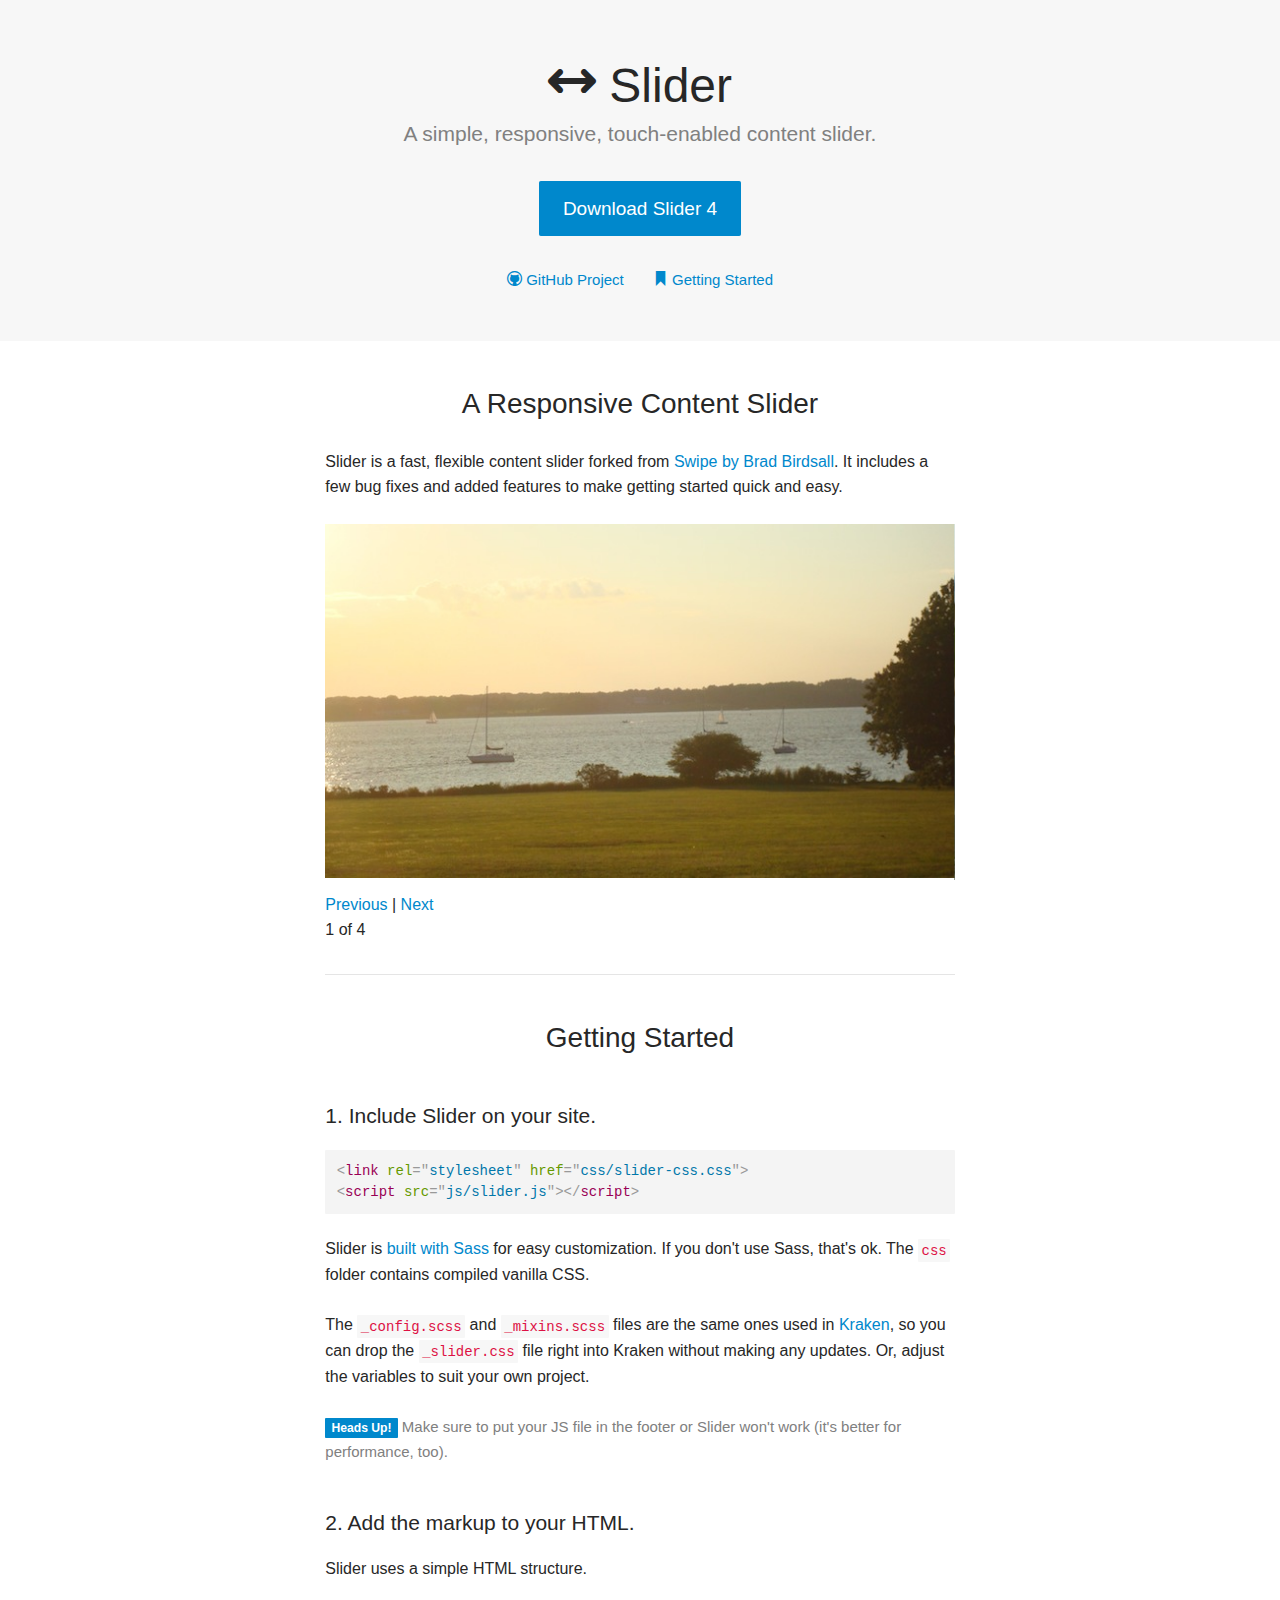
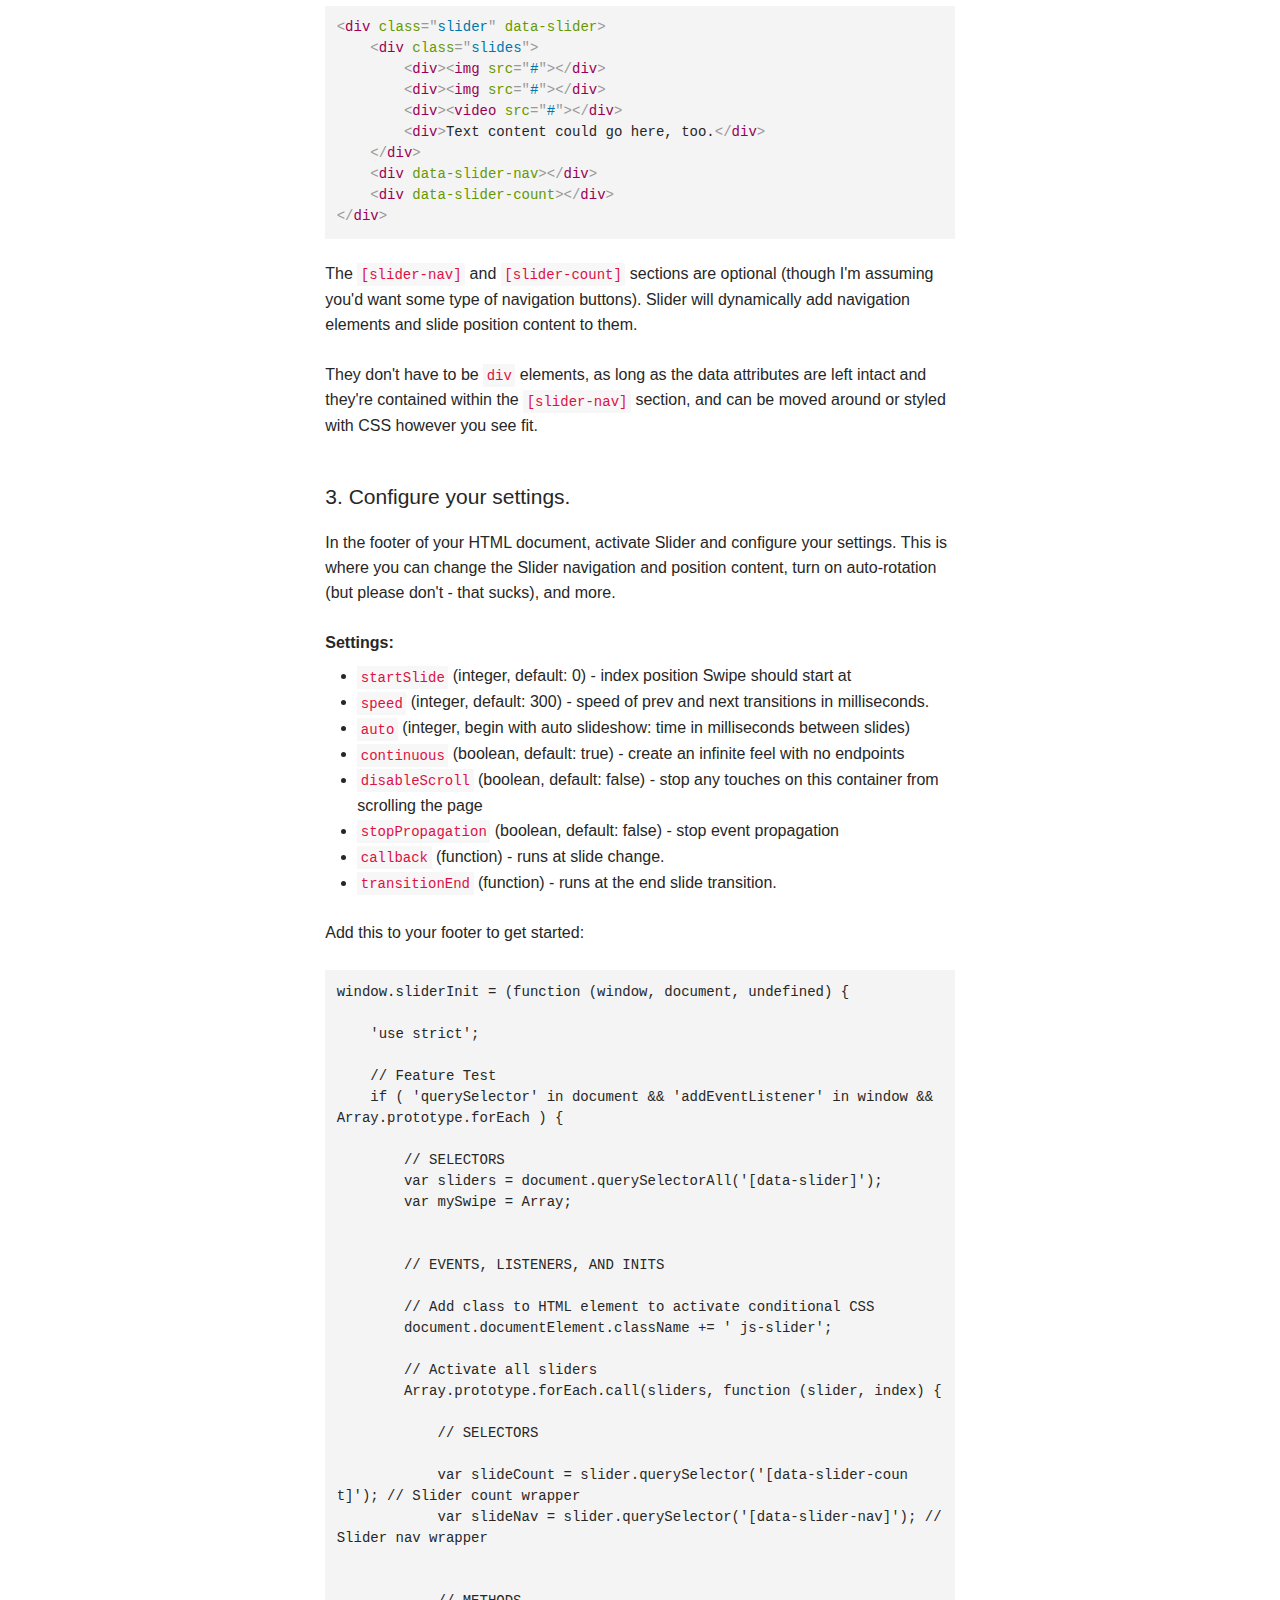
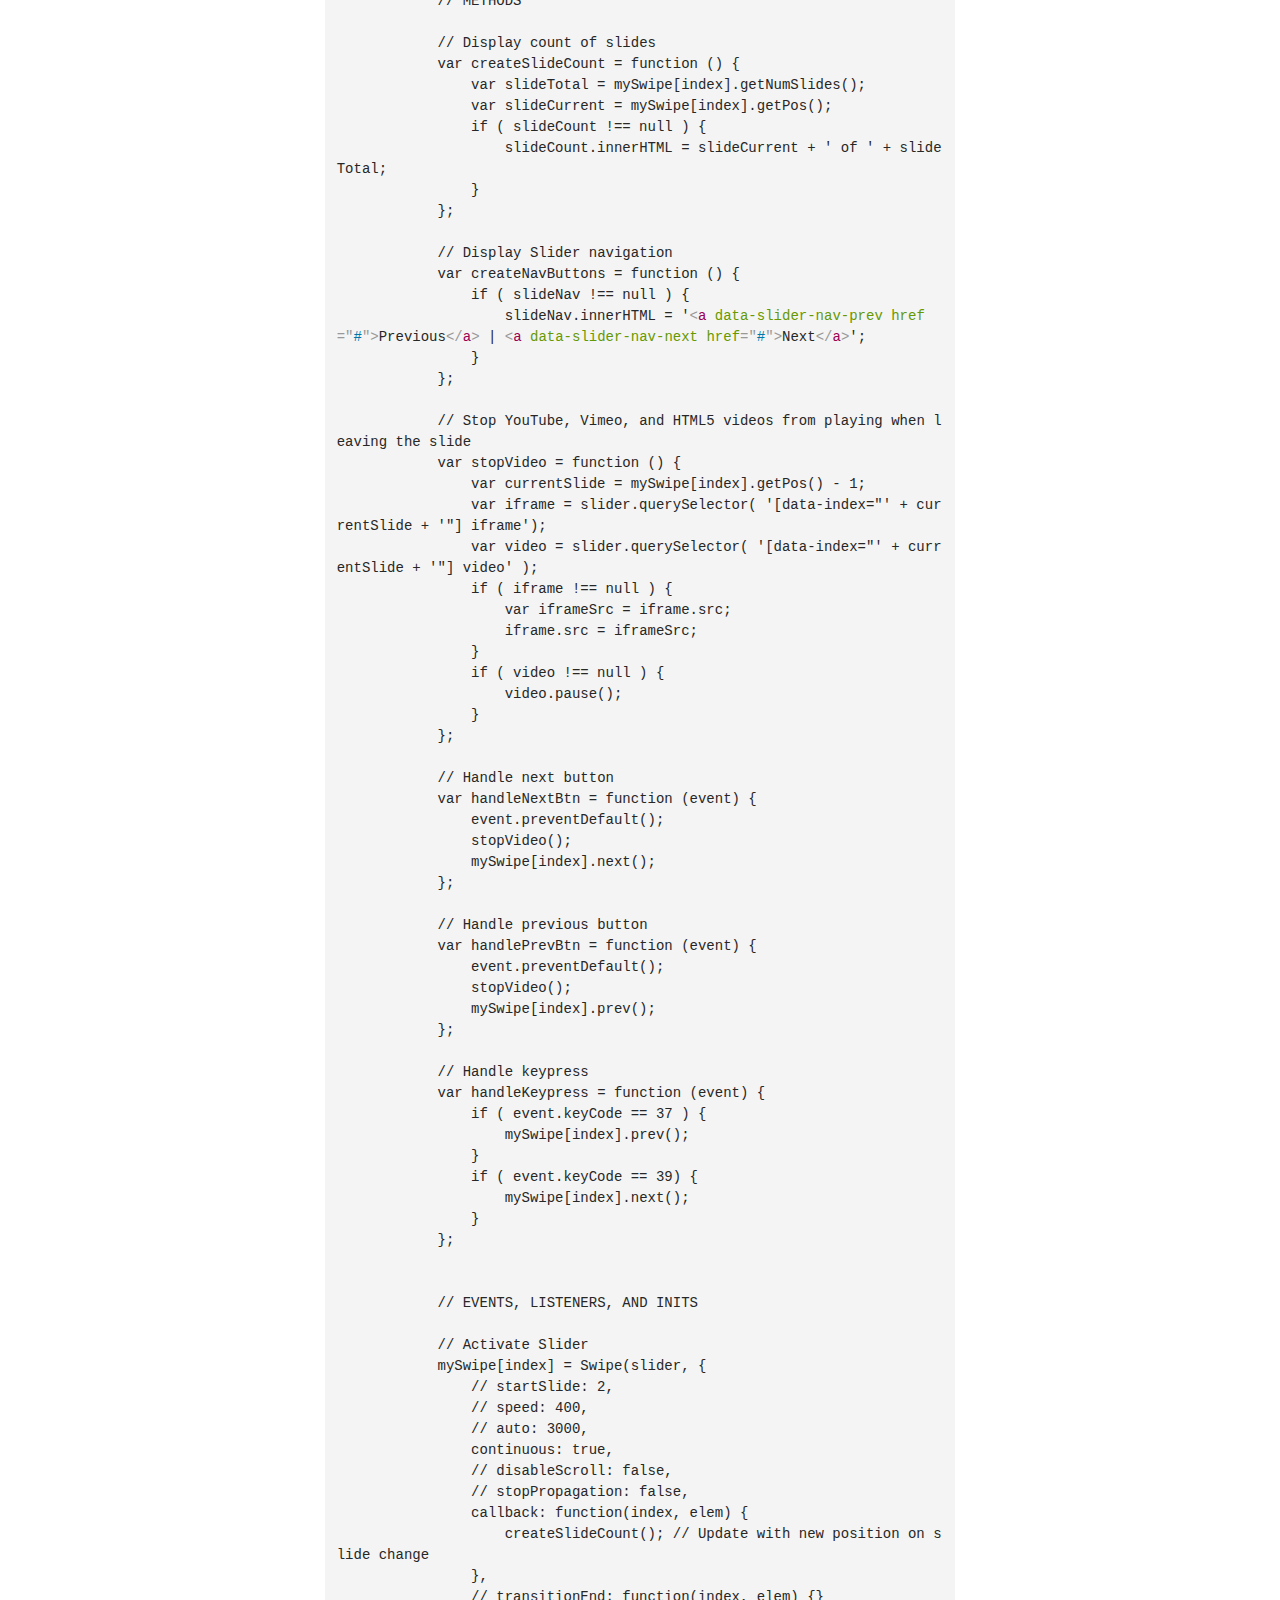
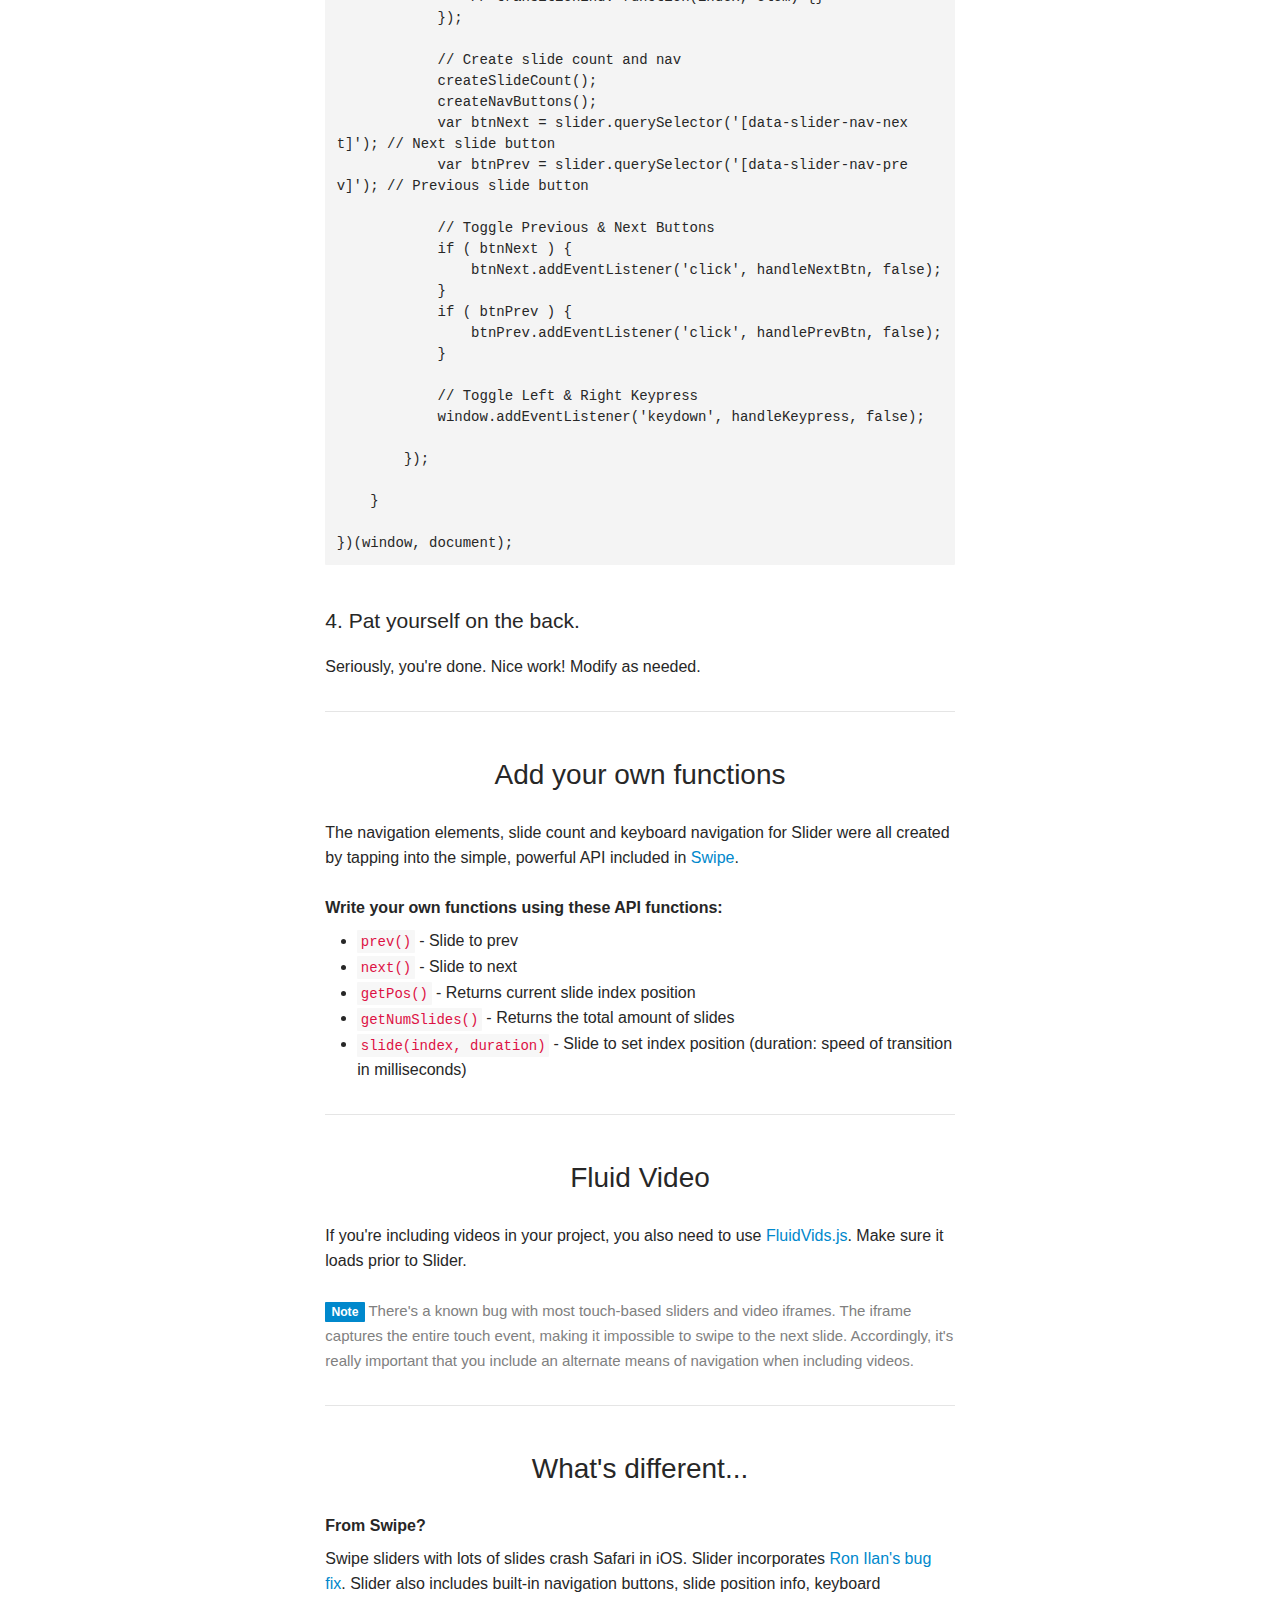
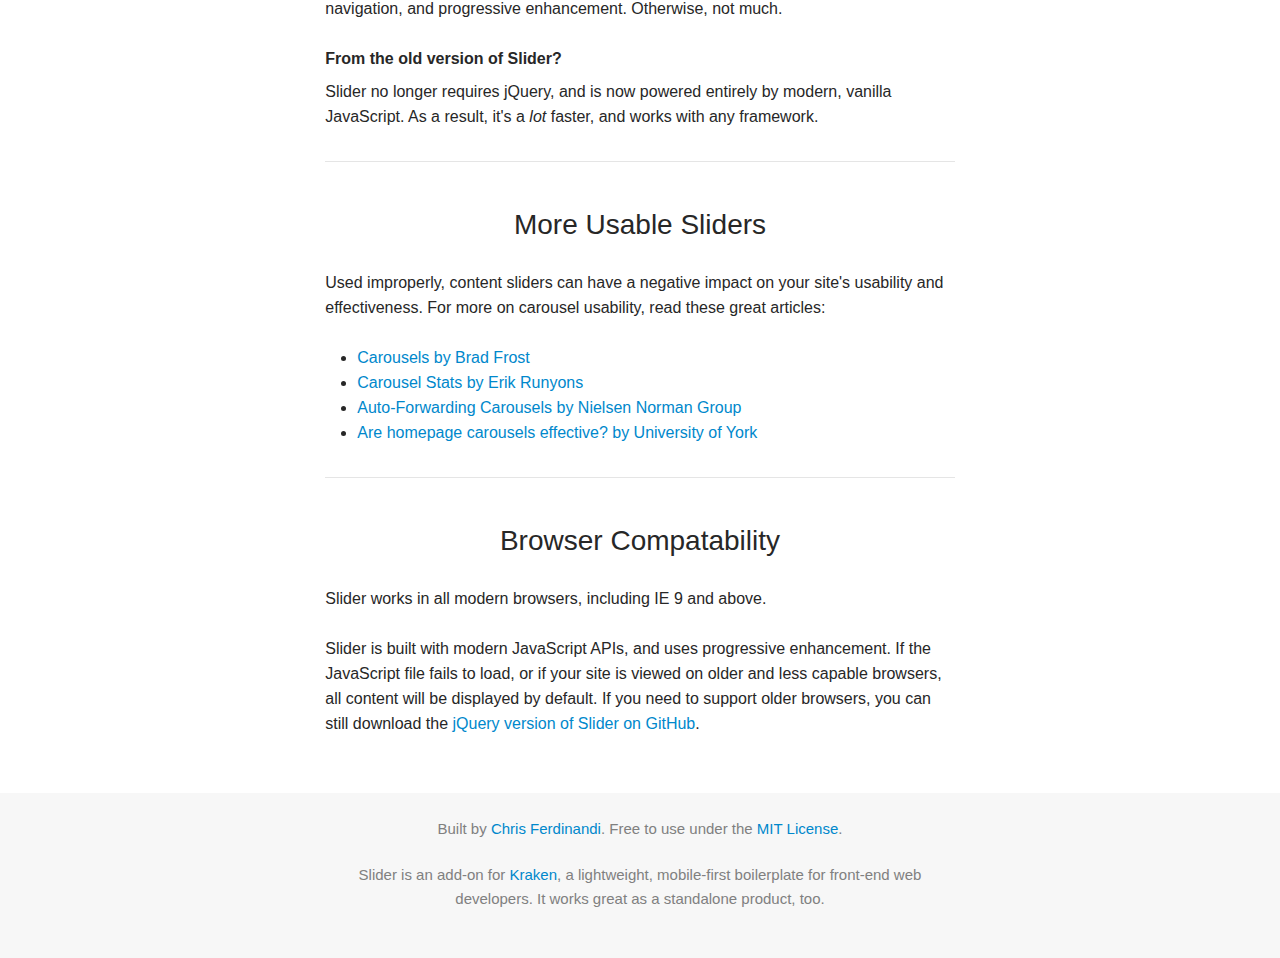
<file: index.html>
<!DOCTYPE html>
<html lang="en">

	<head>
		<meta charset="utf-8">
		<title>Slider</title>
		<meta name="viewport" content="width=device-width, initial-scale=1.0">

		<!-- stylesheets -->
		<link rel="stylesheet" type="text/css" href="css/kraken.css">

		<!-- HTML5 Shim for IE 6-8 -->
		<!--[if lt IE 9]>
			<script src="http://html5shiv.googlecode.com/svn/trunk/html5.js"></script>
		<![endif]-->

		<!-- Feature Test -->
		<script>
			if ( 'querySelector' in document && 'addEventListener' in window ) {
				document.documentElement.className += 'js';
			}
		</script>
	</head>

	<body>
	<section class="space-bottom bg">
		<article class="container text-center">

					<h1 class="text-taller no-space-bottom"><i class="icon-logo"></i> Slider</h1>
					<p class="text-tall text-muted">A simple, responsive, touch-enabled content slider.</p>

					<p><a class="btn btn-blue btn-xlarge" href="https://github.com/cferdinandi/slider/archive/master.zip">Download Slider 4</a></p>

					<p>
						<span class="text-small">
							<a href="https://github.com/cferdinandi/slider"><i class="icon-github"></i> GitHub Project</a>
							&nbsp;&nbsp;&nbsp;&nbsp;&nbsp;
							<a class="scroll" href="#get-started"><i class="icon-docs"></i> Getting Started</a>
						</span>
					</p>

		</article>
	</section>

	<section>
		<article class="container">

			<div class="row">
				<div class="grid-two-thirds float-center">

					<h1>A Responsive Content Slider</h1>

					<p>Slider is a fast, flexible content slider forked from <a href="http://swipejs.com">Swipe by Brad Birdsall</a>. It includes a few bug fixes and added features to make getting started quick and easy.</p>

					<div class="slider" data-slider>
						<div class="slides">
							<div><img src="img/image1.jpg"></div>
							<div><img src="img/image2.jpg"></div>
							<div><img src="img/image3.jpg"></div>
							<div><iframe width="560" height="315" src="http://www.youtube.com/embed/8qjge9U_MiA" frameborder="0" allowfullscreen></iframe></div>
						</div>
						<div data-slider-nav></div>
						<div data-slider-count></div>
					</div>

					<hr>

				</div>
			</div>

		</article>
	</section>


	<section>
		<article class="container">

			<div class="row">
				<div class="grid-two-thirds float-center">


					<h1 id="get-started">Getting Started</h1>


					<h2 class="text-left">1. Include Slider on your site.</h2>

<pre><code class="language-markup">&lt;link rel="stylesheet" href="css/slider-css.css"&gt;
&lt;script src="js/slider.js"&gt;&lt;/script&gt;</code></pre>

					<p>Slider is <a href="http://sass-lang.com/">built with Sass</a> for easy customization. If you don't use Sass, that's ok. The <code>css</code> folder contains compiled vanilla CSS.</p>

					<p>The <code>_config.scss</code> and <code>_mixins.scss</code> files are the same ones used in <a href="http://cferdinandi.github.io/kraken/">Kraken</a>, so you can drop the <code>_slider.css</code> file right into Kraken without making any updates. Or, adjust the variables to suit your own project.</p>

					<p class="text-muted"><span class="text-small"><span class="label">Heads Up!</span> Make sure to put your JS file in the footer or Slider won't work (it's better for performance, too).</span></p>


					<h2 class="text-left">2. Add the markup to your HTML.</h2>

					<p>Slider uses a simple HTML structure.</p>

<pre><code class="language-markup">&lt;div class="slider" data-slider&gt;
	&lt;div class="slides"&gt;
		&lt;div&gt;&lt;img src="#"&gt;&lt;/div&gt;
		&lt;div&gt;&lt;img src="#"&gt;&lt;/div&gt;
		&lt;div&gt;&lt;video src="#"&gt;&lt;/div&gt;
		&lt;div&gt;Text content could go here, too.&lt;/div&gt;
	&lt;/div&gt;
	&lt;div data-slider-nav&gt;&lt;/div&gt;
	&lt;div data-slider-count&gt;&lt;/div&gt;
&lt;/div&gt;</code></pre>

					<p>The <code>[slider-nav]</code> and <code>[slider-count]</code> sections are optional (though I'm assuming you'd want some type of navigation buttons). Slider will dynamically add navigation elements and slide position content to them.</p>

					<p>They don't have to be <code>div</code> elements, as long as the data attributes are left intact and they're contained within the <code>[slider-nav]</code> section, and can be moved around or styled with CSS however you see fit.</p>


					<h2 class="text-left">3. Configure your settings.</h2>

					<p>In the footer of your HTML document, activate Slider and configure your settings. This is where you can change the Slider navigation and position content, turn on auto-rotation (but please don't - that sucks), and more.</p>

					<p class="space-bottom-small"><strong>Settings:</strong></p>

					<ul>
						<li><code>startSlide</code> (integer, default: 0) - index position Swipe should start at</li>
						<li><code>speed</code> (integer, default: 300) - speed of prev and next transitions in milliseconds.</li>
						<li><code>auto</code> (integer, begin with auto slideshow: time in milliseconds between slides)</li>
						<li><code>continuous</code> (boolean, default: true) - create an infinite feel with no endpoints</li>
						<li><code>disableScroll</code> (boolean, default: false) - stop any touches on this container from scrolling the page</li>
						<li><code>stopPropagation</code> (boolean, default: false) - stop event propagation</li>
						<li><code>callback</code> (function) - runs at slide change.</li>
						<li><code>transitionEnd</code> (function) - runs at the end slide transition.</li>
					</ul>

					<p>Add this to your footer to get started:</p>

<pre><code class="language-markup">window.sliderInit = (function (window, document, undefined) {

	'use strict';

	// Feature Test
	if ( 'querySelector' in document && 'addEventListener' in window && Array.prototype.forEach ) {

		// SELECTORS
		var sliders = document.querySelectorAll('[data-slider]');
		var mySwipe = Array;


		// EVENTS, LISTENERS, AND INITS

		// Add class to HTML element to activate conditional CSS
		document.documentElement.className += ' js-slider';

		// Activate all sliders
		Array.prototype.forEach.call(sliders, function (slider, index) {

			// SELECTORS

			var slideCount = slider.querySelector('[data-slider-count]'); // Slider count wrapper
			var slideNav = slider.querySelector('[data-slider-nav]'); // Slider nav wrapper


			// METHODS

			// Display count of slides
			var createSlideCount = function () {
				var slideTotal = mySwipe[index].getNumSlides();
				var slideCurrent = mySwipe[index].getPos();
				if ( slideCount !== null ) {
					slideCount.innerHTML = slideCurrent + ' of ' + slideTotal;
				}
			};

			// Display Slider navigation
			var createNavButtons = function () {
				if ( slideNav !== null ) {
					slideNav.innerHTML = '&lt;a data-slider-nav-prev href="#"&gt;Previous&lt;/a&gt; | &lt;a data-slider-nav-next href="#"&gt;Next&lt;/a&gt;';
				}
			};

			// Stop YouTube, Vimeo, and HTML5 videos from playing when leaving the slide
			var stopVideo = function () {
				var currentSlide = mySwipe[index].getPos() - 1;
				var iframe = slider.querySelector( '[data-index="' + currentSlide + '"] iframe');
				var video = slider.querySelector( '[data-index="' + currentSlide + '"] video' );
				if ( iframe !== null ) {
					var iframeSrc = iframe.src;
					iframe.src = iframeSrc;
				}
				if ( video !== null ) {
					video.pause();
				}
			};

			// Handle next button
			var handleNextBtn = function (event) {
				event.preventDefault();
				stopVideo();
				mySwipe[index].next();
			};

			// Handle previous button
			var handlePrevBtn = function (event) {
				event.preventDefault();
				stopVideo();
				mySwipe[index].prev();
			};

			// Handle keypress
			var handleKeypress = function (event) {
				if ( event.keyCode == 37 ) {
					mySwipe[index].prev();
				}
				if ( event.keyCode == 39) {
					mySwipe[index].next();
				}
			};


			// EVENTS, LISTENERS, AND INITS

			// Activate Slider
			mySwipe[index] = Swipe(slider, {
				// startSlide: 2,
				// speed: 400,
				// auto: 3000,
				continuous: true,
				// disableScroll: false,
				// stopPropagation: false,
				callback: function(index, elem) {
					createSlideCount(); // Update with new position on slide change
				},
				// transitionEnd: function(index, elem) {}
			});

			// Create slide count and nav
			createSlideCount();
			createNavButtons();
			var btnNext = slider.querySelector('[data-slider-nav-next]'); // Next slide button
			var btnPrev = slider.querySelector('[data-slider-nav-prev]'); // Previous slide button

			// Toggle Previous & Next Buttons
			if ( btnNext ) {
				btnNext.addEventListener('click', handleNextBtn, false);
			}
			if ( btnPrev ) {
				btnPrev.addEventListener('click', handlePrevBtn, false);
			}

			// Toggle Left & Right Keypress
			window.addEventListener('keydown', handleKeypress, false);

		});

	}

})(window, document);</code></pre>


					<h2 class="text-left">4. Pat yourself on the back.</h2>

					<p>Seriously, you're done. Nice work! Modify as needed.</p>

					<hr>

				</div>
			</div>

		</article>
	</section>


	<section>
		<article class="container">

			<div class="row">
				<div class="grid-two-thirds float-center">

					<h1>Add your own functions</h1>

					<p>The navigation elements, slide count and keyboard navigation for Slider were all created by tapping into the simple, powerful API included in <a href="http://swipejs.com">Swipe</a>.</p>

					<p class="space-bottom-small"><strong>Write your own functions using these API functions:</strong></p>

					<ul>
						<li><code>prev()</code> - Slide to prev</li>
						<li><code>next()</code> - Slide to next</li>
						<li><code>getPos()</code> - Returns current slide index position</li>
						<li><code>getNumSlides()</code> - Returns the total amount of slides</li>
						<li><code>slide(index, duration)</code> - Slide to set index position (duration: speed of transition in milliseconds)</li>
					</ul>

					<hr>

				</div>
			</div>

		</article>
	</section>


	<section>
		<article class="container">

			<div class="row">
				<div class="grid-two-thirds float-center">

					<h1>Fluid Video</h1>

					<p>If you're including videos in your project, you also need to use <a href="http://gomakethings.com/using-fluidvids-js/">FluidVids.js</a>. Make sure it loads prior to Slider.</p>

					<p class="text-muted"><span class="text-small"><span class="label">Note</span> There's a known bug with most touch-based sliders and video iframes. The iframe captures the entire touch event, making it impossible to swipe to the next slide. Accordingly, it's really important that you include an alternate means of navigation when including videos.</span></p>

					<hr>

				</div>
			</div>

		</article>
	</section>


	<section>
		<article class="container">

			<div class="row">
				<div class="grid-two-thirds float-center">

					<h1>What's different...</h1>

					<p class="space-bottom-small"><strong>From Swipe?</strong></p>
					<p>Swipe sliders with lots of slides crash Safari in iOS. Slider incorporates <a href="https://github.com/bradbirdsall/Swipe/pull/277">Ron Ilan's bug fix</a>. Slider also includes built-in navigation buttons, slide position info, keyboard navigation, and progressive enhancement. Otherwise, not much.</p>

					<p class="space-bottom-small"><strong>From the old version of Slider?</strong></p>
					<p>Slider no longer requires jQuery, and is now powered entirely by modern, vanilla JavaScript. As a result, it's a <em>lot</em> faster, and works with any framework.</p>

					<hr>

				</div>
			</div>

		</article>
	</section>


	<section>
		<article class="container">

			<div class="row">
				<div class="grid-two-thirds float-center">

					<h1>More Usable Sliders</h1>

					<p>Used improperly, content sliders can have a negative impact on your site's usability and effectiveness. For more on carousel usability, read these great articles:</p>

					<ul>
						<li><a href="http://bradfrostweb.com/blog/post/carousels/">Carousels by Brad Frost</a></li>
						<li><a href="http://weedygarden.net/2013/01/carousel-stats/">Carousel Stats by Erik Runyons</a></li>
						<li><a href="http://www.nngroup.com/articles/auto-forwarding/">Auto-Forwarding Carousels by Nielsen Norman Group</a></li>
						<li><a href="http://yorkwebteam.blogspot.co.uk/2013/03/are-homepage-carousels-effective-aka.html">Are homepage carousels effective? by University of York</a></li>
					</ul>

					<hr>

				</div>
			</div>

		</article>
	</section>


	<section class="space-bottom">
		<article class="container">

			<div class="row">
				<div class="grid-two-thirds float-center">

					<h1>Browser Compatability</h1>

					<p>Slider works in all modern browsers, including IE 9 and above.</p>

					<p>Slider is built with modern JavaScript APIs, and uses progressive enhancement. If the JavaScript file fails to load, or if your site is viewed on older and less capable browsers, all content will be displayed by default. If you need to support older browsers, you can still download the <a href="https://github.com/cferdinandi/slider/tree/archive-v2">jQuery version of Slider on GitHub</a>.</p>

				</div>
			</div>

		</article>
	</section>


		<footer class="bg">
			<article class="container">

				<div class="row">
					<div class="grid-two-thirds float-center">

						<p class="text-small text-muted text-center">Built by <a href="http://gomakethings.com">Chris Ferdinandi</a>. Free to use under the <a href="http://gomakethings.com/mit/">MIT License</a>.</p>

						<p class="text-small text-muted text-center">Slider is an add-on for <a href="http://cferdinandi.github.io/kraken/">Kraken</a>, a lightweight, mobile-first boilerplate for front-end web developers. It works great as a standalone product, too.</p>

					</div>
				</div>

			</article>
		</footer>


		<!-- Javascript -->
		<script src="js/buoy.js"></script>
		<script src="js/fluidvids.js"></script>
		<script src="js/slider.js"></script>
		<script>
			window.sliderInit = (function (window, document, undefined) {

				'use strict';

				// Feature Test
				if ( 'querySelector' in document && 'addEventListener' in window && Array.prototype.forEach ) {

					// SELECTORS
					var sliders = document.querySelectorAll('[data-slider]');
					var mySwipe = Array;


					// EVENTS, LISTENERS, AND INITS

					// Add class to HTML element to activate conditional CSS
					document.documentElement.className += ' js-slider';

					// Activate all sliders
					Array.prototype.forEach.call(sliders, function (slider, index) {

						// SELECTORS

						var slideCount = slider.querySelector('[data-slider-count]'); // Slider count wrapper
						var slideNav = slider.querySelector('[data-slider-nav]'); // Slider nav wrapper


						// METHODS

						// Display count of slides
						var createSlideCount = function () {
							// Variables
							var slideTotal = mySwipe[index].getNumSlides();
							var slideCurrent = mySwipe[index].getPos();

							// Content
							if ( slideCount !== null ) {
								slideCount.innerHTML = slideCurrent + ' of ' + slideTotal;
							}
						};

						// Display Slider navigation
						var createNavButtons = function () {
							if ( slideNav !== null ) {
								slideNav.innerHTML = '<a data-slider-nav-prev href="#">Previous</a> | <a data-slider-nav-next href="#">Next</a>';
							}
						};

						// Stop YouTube and Vimeo videos from playing when leaving the slide
						var stopVideo = function () {
							var currentSlide = mySwipe[index].getPos() - 1;
							var video = slider.querySelector( '[data-index="' + currentSlide + '"] iframe');
							if ( video !== null ) {
								var videoSrc = video.src;
								video.src = videoSrc;
							}
						};

						// Handle next button
						var handleNextBtn = function (event) {
							event.preventDefault();
							stopVideo();
							mySwipe[index].next();
						};

						// Handle previous button
						var handlePrevBtn = function (event) {
							event.preventDefault();
							stopVideo();
							mySwipe[index].prev();
						};

						// Handle keypress
						var handleKeypress = function (event) {
							if ( event.keyCode == 37 ) {
								mySwipe[index].prev();
							}
							if ( event.keyCode == 39) {
								mySwipe[index].next();
							}
						};


						// EVENTS, LISTENERS, AND INITS

						// Activate Slider
						mySwipe[index] = Swipe(slider, {
							continuous: true,
							callback: function(index, elem) {
								createSlideCount(); // Update with new position on slide change
							}
						});

						// Create slide count and nav
						createSlideCount();
						createNavButtons();
						var btnNext = slider.querySelector('[data-slider-nav-next]'); // Next slide button
						var btnPrev = slider.querySelector('[data-slider-nav-prev]'); // Previous slide button

						// Toggle Previous & Next Buttons
						if ( btnNext ) {
							btnNext.addEventListener('click', handleNextBtn, false);
						}
						if ( btnPrev ) {
							btnPrev.addEventListener('click', handlePrevBtn, false);
						}

						// Toggle Left & Right Keypress
						window.addEventListener('keydown', handleKeypress, false);

					});

				}

			})(window, document);
		</script>
		<script src="js/smooth-scroll.js"></script>
		<script src="js/prism.js"></script>

	</body>
</html>
</file>
<file: css/kraken.css>
/* =============================================================

	Kraken v3.0
	A lightweight front-end boilerplate by Chris Ferdinandi.
	http://gomakethings.com

	Free to use under the MIT License.
	http://gomakethings.com/mit/


	# Colors
	Primary (Blue): #0088cc
	Black: #272727
	White: #ffffff
	Success (Green): #377f31;
	Danger (Red): #880e14;
	Warning (Yellow): #dba909;
	Code (Fuscia): #dd1144;
	Gray (Dark): #808080
	Gray (Light): #e5e5e5

	# Font Stack
	Sans-Serif (default): "Helvetica Neue", Arial, sans-serif
	Serif (suggested): Georgia, Times, serif
	Monospace: Menlo, Monaco, "Courier New", monospace

	# Typographic Scale
	(For math purposes. Actual font sizes in ems.)
	1px, 4px, 5px, 8px, 9px, 11px, 12px, 13px, 15px, 16px, 19px, 21px, 24px, 28px, 32px, 48px, 64px, 80px, 96px
	line height: 1.5em on small screens, 1.5625em on big screens

 * ============================================================= */
/* =============================================================
	CSS RESET
	Meyer's CSS Reset, Normalized.css, and custom code.
 * ============================================================= */
/*  Mobile Screen Resizing */
@-webkit-viewport {
  width: device-width;
  zoom: 1.0;
}

@-moz-viewport {
  width: device-width;
  zoom: 1.0;
}

@-ms-viewport {
  width: device-width;
  zoom: 1.0;
}

@-o-viewport {
  width: device-width;
  zoom: 1.0;
}

@viewport {
  width: device-width;
  zoom: 1.0;
}

/*  Remove browser defaults */
html, body, div, span, applet, object, iframe,
h1, h2, h3, h4, h5, h6, p, blockquote, pre,
a, abbr, acronym, address, big, cite, code,
del, dfn, em, img, ins, kbd, q, s, samp,
small, strike, strong, sub, sup, tt, var,
b, u, i, center,
dl, dt, dd, ol, ul, li,
button, fieldset, form, label, legend,
table, caption, tbody, tfoot, thead, tr, th, td,
article, aside, canvas, details, embed,
figure, figcaption, footer, header, hgroup,
menu, nav, output, ruby, section, summary,
time, mark, audio, video {
  margin: 0;
  padding: 0;
  border: 0;
  font-family: "Helvetica Neue", Arial, sans-serif;
  font-size: 100%;
  font: inherit;
  vertical-align: baseline;
}

/*  Set display type for HTML5 semantic elements */
article, aside, details, figcaption, figure,
footer, header, hgroup, menu, nav, section {
  display: block;
}

/*  Force scrollbar display to prevent jumping on pages.
 *  Fix text resize bug on mobile devices. */
html {
  overflow-y: scroll;
  -webkit-text-size-adjust: 100%;
  -ms-text-size-adjust: 100%;
}

/*  Display audio, canvas, and video elements as inline block elements. */
audio,
canvas,
video {
  display: inline-block;
}

/*  Prevent modern browsers from displaying audio without controls. */
audio:not([controls]) {
  display: none;
  height: 0;
}

/*  Prevent img and video elements from spilling
 *  outside of the page on smaller screens. */
img,
video {
  max-width: 100%;
  height: auto;
}

/*  Prevent iframe, object, and embed elements from
 *  spilling outside of the page on smaller screens. */
iframe,
object,
embed {
  max-width: 100%;
}

/* Address [hidden] styling not present in IE 8/9.
 * Hide the template element in IE, Safari, and Firefox < 22. */
[hidden],
template {
  display: none;
  visibility: hidden;
}

/*  Prevents IE from making scaled images look like crap */
img {
  -ms-interpolation-mode: bicubic;
}

/*  Address outline inconsistency between Chrome and other browsers. */
a:focus,
button:focus {
  outline: thin dotted;
  outline: 0.3125em auto -webkit-focus-ring-color;
  outline-offset: -0.15625em;
}

/*  Improve readability when focused and also mouse hovered in all browsers. */
a:hover,
a:active {
  outline: 0;
}

/* =============================================================
	THE GRID
	Structure and layout.
 * ============================================================= */
/*  Mobile-first. Single-column layout by default
 *  Container sets the maximum page width. Adjust as needed. */
.container {
  max-width: 60em;
  width: 88%;
  margin-left: auto;
  margin-right: auto;
}

/*  Still mostly single-column.
 *  Option to activate grid on small screens.
 *  Two-column layout for .grid-img. */
@media (min-width: 20em) {
  .row {
    margin-left: -1.515151515152%;
    margin-right: -1.515151515152%;
  }

  .grid-fourth,
  .grid-third,
  .grid-half,
  .grid-two-thirds,
  .grid-three-fourths,
  .grid-full,
  .grid-img {
    float: left;
    width: 96.969696969697%;
    margin-left: 1.515151515152%;
    margin-right: 1.515151515152%;
  }

  /*  Reverses order of grid for content choreography */
  .grid-flip {
    float: right;
  }

  /*  Optionally show grid for small screens */
  .row-start-xsmall .grid-fourth {
    width: 21.96969696969%;
  }

  .row-start-xsmall .grid-third {
    width: 30.30303030303%;
  }

  .row-start-xsmall .grid-half,
  .grid-img {
    width: 46.969696969697%;
  }

  .row-start-xsmall .grid-two-thirds {
    width: 63.636363636364%;
  }

  .row-start-xsmall .grid-three-fourths {
    width: 71.969696969697%;
  }

  .row-start-xsmall .grid-full {
    width: 96.969696969697%;
  }
}
/*  Still mostly single-column.
 *  Option to activate grid on medium screens.
 *  Three-column layout for .grid-img. */
@media (min-width: 30em) {
  /*  Show grid for small screens */
  .row-start-small .grid-fourth {
    width: 21.96969696969%;
  }

  .row-start-small .grid-third,
  .grid-img {
    width: 30.30303030303%;
  }

  .row-start-small .grid-half {
    width: 46.969696969697%;
  }

  .row-start-small .grid-two-thirds {
    width: 63.636363636364%;
  }

  .row-start-small .grid-three-fourths {
    width: 71.969696969697%;
  }

  .row-start-small .grid-full {
    width: 96.969696969697%;
  }
}
/*  Full 6-column grid.
 *  Four-column layout for .grid-img. */
@media (min-width: 40em) {
  .grid-fourth,
  .grid-img {
    width: 21.96969696969%;
  }

  .grid-third {
    width: 30.30303030303%;
  }

  .grid-half {
    width: 46.969696969697%;
  }

  .grid-two-thirds {
    width: 63.636363636364%;
  }

  .grid-three-fourths {
    width: 71.969696969697%;
  }

  .grid-full {
    width: 96.969696969697%;
  }

  /*  Offets let you shift grid elements to the right
   *  but stay aligned to the grid. */
  .offset-fourth {
    margin-left: 26.484848484848%;
  }

  .offset-third {
    margin-left: 34.848484848485%;
  }

  .offset-half {
    margin-left: 51.515151515152%;
  }

  .offset-two-thirds {
    margin-left: 68.181818181818%;
  }

  .offset-three-fourths {
    margin-left: 76.484848484848%;
  }

  .offset-5 {
    margin-left: 84.848484848485%;
  }
}
/* Add clearfix */
/* =============================================================
	TYPOGRAPHY
	Sets font styles for entire site.
 * ============================================================= */
body {
  font-family: "Helvetica Neue", Arial, sans-serif;
  font-size: 100%;
  line-height: 1.5;
  color: #272727;
  background: white;
}

p {
  margin-bottom: 1.5625em;
}

@media (min-width: 40em) {
  body {
    line-height: 1.5625;
  }
}
/*  Sizes
 *  For smaller and larger text */
.text-small {
  font-size: 0.9375em;
}

.text-tall {
  font-size: 1.1875em;
  line-height: 1.4;
}

.text-taller {
  font-size: 2em;
  line-height: 1.4;
}

@media (min-width: 40em) {
  .text-tall {
    font-size: 1.3125em;
  }

  .text-taller {
    font-size: 3em;
  }
}
/*  Colors
 *  For alternate text colors */
.text-muted {
  color: gray;
}

/*  Links
 *  Hyperlink styling */
a {
  color: #0088cc;
  text-decoration: none;
  word-wrap: break-word;
}

a:hover {
  color: #005580;
  text-decoration: underline;
}

a.current,
a.current:hover {
  pointer-events: none;
  cursor: not-allowed;
  color: gray;
  text-decoration: none;
}

a img {
  border: none;
  background: none;
}

/*  Prevents border/background on linked image hover.
 *  Adds slight opacity. */
a:hover img {
  border: none;
  background: none;
  opacity: 0.8;
  filter: alpha(opacity=80);
}

/*  Lists
 *  Styling for lists */
ul,
ol,
dl {
  margin-bottom: 1.5625em;
  margin-left: 2em;
}

ul ul,
ul ol,
ol ol,
ol ul {
  margin-bottom: 0;
}

ul {
  list-style: disc;
}

ol {
  list-style: decimal;
}

dl {
  margin-left: 0;
}

dt {
  font-weight: bold;
}

/*  Removes list styling.
 *  For semantic reasons, should only
 *  be used on unordered lists. */
.list-unstyled {
  margin-left: 0;
  list-style: none;
}

/*  Headings
 *  h1 through h6 styling
 *  Heading class lets you use one heading type for semantics
 *  but style it as another heading type. */
h1, h2, h3, h4, h5, h6 {
  line-height: 1.2;
  font-weight: normal;
  margin-bottom: 1em;
  padding-top: 1em;
  text-align: center;
}

h1,
.h1 {
  font-size: 1.5em;
  padding-top: .5em;
}

h2,
.h2 {
  font-size: 1.3125em;
}

h3,
.h3 {
  font-size: 1.1875em;
}

h4, h5, h6,
.h4, .h5, .h6 {
  font-size: 0.9375em;
  font-style: italic;
}

h4,
.h4 {
  text-transform: uppercase;
}

@media (min-width: 40em) {
  h1,
  .h1 {
    font-size: 1.75em;
  }
}
/*  Lines, Quotes and Emphasis */
/*  Lines */
hr {
  margin: 2em auto;
  border: 0;
  border-top: 0.0725em solid #e5e5e5;
  border-bottom: 0 solid white;
}

/*  Bold */
strong {
  font-weight: bold;
}

/*  Italics */
em {
  font-style: italic;
}

/*  Subscript & Superscript */
sub,
sup {
  position: relative;
  font-size: 85%;
  font-weight: bold;
  line-height: 0;
  vertical-align: baseline;
  margin-left: 0.25em;
}

sup {
  top: -0.5em;
}

sub {
  bottom: -0.25em;
}

/*  Highlighting colors */
::selection {
  color: white;
  background: #0088cc;
}

::-moz-selection {
  color: white;
  background: #0088cc;
}

/*  Blockquotes */
blockquote {
  border-left: 0.25em solid #e5e5e5;
  margin-bottom: 1.5625em;
  padding-left: 1.5625em;
  padding-right: 1.5625em;
}

blockquote, q {
  quotes: none;
}

blockquote:before,
blockquote:after,
q:before,
q:after {
  content: '';
  content: none;
}

/* =============================================================
	CODE
	Styling for code and preformatted text.
 * ============================================================= */
/* @todo Add variables for code elements */
code,
pre {
  font-family: Menlo, Monaco, "Courier New", monospace;
  font-size: 0.875em;
  border-radius: 0.0725em;
}

code {
  color: #dd1144;
  background-color: #f7f7f7;
  padding: 0.25em;
}

pre {
  display: block;
  margin-bottom: 1.5625em;
  line-height: 1.5;
  background-color: #f4f4f4;
  padding: 0.8125em;
  -moz-tab-size: 4;
  -o-tab-size: 4;
  tab-size: 4;
  white-space: pre-wrap;
  word-break: break-all;
}

pre code {
  font-size: 1em;
  padding: 0;
  color: inherit;
  background-color: transparent;
  border: 0;
}

/* =============================================================
	PRISM.JS
	Code syntax highlighting by Lea Verou.
	http://prismjs.com/
 * ============================================================= */
@media screen {
  pre .token.comment,
  pre .token.prolog,
  pre .token.doctype,
  pre .token.cdata {
    color: slategray;
  }

  pre .token.punctuation {
    color: #999;
  }

  pre .token.property,
  pre .token.tag,
  pre .token.boolean,
  pre .token.number,
  pre .token.constant,
  pre .token.symbol {
    color: #905;
  }

  pre .token.selector,
  pre .token.attr-name,
  pre .token.string,
  pre .token.builtin {
    color: #690;
  }

  pre .token.operator,
  pre .token.entity,
  pre .token.url,
  pre .language-css .token.string,
  pre .style .token.string,
  pre .token.variable {
    color: #a67f59;
  }

  pre .token.atrule,
  pre .token.attr-value,
  pre .token.keyword {
    color: #07a;
  }

  pre .token.regex,
  pre .token.important {
    color: #e90;
  }

  pre .token.important {
    font-weight: bold;
  }

  pre .token.entity {
    cursor: help;
  }
}
/* =============================================================
	BUTTONS
	Styling for CSS buttons.
 * ============================================================= */
.btn {
  display: inline-block;
  font-size: 0.9375em;
  padding: 0.5em 0.6875em;
  line-height: 1.2;
  font-weight: normal;
  background-color: #0088cc;
  border: 0.0725em solid #0088cc;
  border-radius: 0.0725em;
  margin-right: 0.3125em;
  margin-bottom: 0.3125em;
}

.btn,
.btn:hover,
a .btn:hover,
.btn.active {
  color: white;
}

.btn:hover,
a .btn:hover,
.btn.active {
  background-color: #005580;
  border-color: #005580;
  text-decoration: none;
}

.btn-secondary {
  background-color: gray;
  border-color: gray;
}

.btn-secondary:hover,
a .btn-secondary:hover,
.btn-secondary.active {
  background-color: #5a5a5a;
  border-color: #5a5a5a;
}

.btn:active,
.btn.active {
  box-shadow: inset 0 0.15625em 0.25em rgba(0, 0, 0, 0.15), 0 0.0725em 0.15625em rgba(0, 0, 0, 0.05);
  outline: 0;
}

.btn.disabled,
.btn[disabled] {
  pointer-events: none;
  cursor: not-allowed;
  opacity: 0.5;
  filter: alpha(opacity=50);
  box-shadow: none;
}

.btn-large {
  padding: 0.6875em 0.9375em;
  font-size: 1em;
  line-height: normal;
}

.btn-xlarge {
  padding: 0.8125em 1.1875em;
  font-size: 1.1875em;
  line-height: normal;
}

.btn-block,
input[type="submit"].btn-block,
input[type="reset"].btn-block,
input[type="button"].btn-block {
  display: block;
  width: 100%;
  margin-right: 0;
  padding-right: 0;
  padding-left: 0;
  -webkit-box-sizing: border-box;
  -moz-box-sizing: border-box;
  box-sizing: border-box;
}

button,
.btn {
  cursor: pointer;
  text-align: center;
  vertical-align: middle;
  -webkit-appearance: none;
}

.btn:last-child,
input.btn {
  margin-right: 0;
}

/* =============================================================
	FORMS
	Styling for form elements.
 * ============================================================= */
/* @todo Integrate form styling with _config options */
form,
fieldset {
  margin-bottom: 1.5625em;
}

legend,
label {
  display: block;
  font-weight: normal;
  padding: 0;
  margin-bottom: 0.3125em;
}

/* @todo Adjust form colors based on Sass variables */
input,
textarea,
select {
  display: block;
  width: 100%;
  font: inherit;
  line-height: 1.5;
  color: #555555;
  margin-bottom: 1.1875em;
  padding: 0.3125em;
  border: 0.0725em solid #b8b8b8;
  border-radius: 0.0725em;
  -webkit-box-sizing: border-box;
  -moz-box-sizing: border-box;
  box-sizing: border-box;
}

form button,
form .button {
  margin-bottom: 1.1875em;
}

textarea {
  height: 12em;
}

input[type="image"],
input[type="checkbox"],
input[type="radio"] {
  display: inline-block;
  width: auto;
  height: auto;
  padding: 0;
  margin-bottom: 0.3125em;
  cursor: pointer;
}

input:focus,
textarea:focus {
  border-color: rgba(82, 168, 236, 0.8);
  box-shadow: inset 0 0.0725em 0.0725em rgba(0, 0, 0, 0.075), 0 0 0.5em rgba(82, 168, 236, 0.6);
  outline: 0;
  outline: thin dotted \9;
}

input[type="file"]:focus,
input[type="checkbox"]:focus,
select:focus {
  outline: thin dotted;
  outline: 0.3125em auto -webkit-focus-ring-color;
  outline-offset: -0.125em;
}

/*  Inline Inputs */
.input-inline {
  display: inline-block;
  width: auto;
  vertical-align: middle;
}

/*  Condensed Inputs */
.input-condensed {
  padding: 0.0725em 0.3125em;
  font-size: 0.9375em;
}

@media (min-width: 40em) {
  input, textarea, select {
    line-height: 1.5625;
  }
}
/* =============================================================
	ICONS
	A placeholder for icon fonts.
	Learn more at http://gomakethings.com/icon-fonts/
 * ============================================================= */
/*  Change font names and URLs as need. */
@font-face {
  font-family: "icomoon";
  font-weight: normal;
  font-style: normal;
  src: url("../fonts/icomoon.eot");
  src: url("../fonts/icomoon.eot?#iefix") format("embedded-opentype"), url("../fonts/icomoon.woff") format("woff"), url("../fonts/icomoon.ttf") format("truetype"), url("../fonts/icomoon.svg#icomoon") format("svg");
}

[class^="icon-"]:before,
[class*=" icon-"]:before {
  font-family: 'icomoon';
  font-style: normal;
  speak: none;
  font-weight: normal;
  -webkit-font-smoothing: antialiased;
  text-rendering: optimizeLegibility;
}

.icon-logo:before {
  content: "\e000";
}

.icon-github:before {
  content: "\e001";
}

.icon-docs:before {
  content: "\e002";
}

.icon-reset:before {
  content: "\e003";
}

.icon-grid:before {
  content: "\e004";
}

.icon-typography:before {
  content: "\e005";
}

.icon-buttons:before {
  content: "\e006";
}

.icon-forms:before {
  content: "\e007";
}

.icon-addons:before {
  content: "\e008";
}

/* =============================================================

	Tables v2.0
	Simple table styling by Chris Ferdinandi.
	http://gomakethings.com

	Free to use under the MIT License.
	http://gomakethings.com/mit/

 * ============================================================= */
/*  Removes default browser settings
 *  and evens out inconsistencies. */
table {
  width: 100%;
  max-width: 100%;
  margin-bottom: 1.5625em;
  border-collapse: collapse;
  border-spacing: 0;
}

th,
td {
  text-align: left;
  padding: 0.5em;
}

th {
  background-color: #f2f2f2;
  font-weight: bold;
  vertical-align: bottom;
}

td {
  border-top: 0.0725em solid #ededed;
  vertical-align: top;
}

tbody tr:nth-child(even) {
  background-color: #f7f7f7;
}

.table-condensed th,
.table-condensed td {
  padding: 0.25em;
}

/* =============================================================

	Backgrounds v2.0
	Simple section dividers by Chris Ferdinandi.
	http://gomakethings.com

	Free to use under the MIT License.
	http://gomakethings.com/mit/

 * ============================================================= */
.bg {
  background-color: #f7f7f7;
  padding-top: 1.5em;
  padding-bottom: 1.5em;
}

.bg-secondary {
  color: white;
  background-color: #0088cc;
}

.bg-condensed {
  padding-top: 0.9375em;
  padding-bottom: 0.9375em;
}

/* =============================================================

	Hero v3.0
	Simple callout boxes and background colors by Chris Ferdinandi.
	http://gomakethings.com

	Free to use under the MIT License.
	http://gomakethings.com/mit/

 * ============================================================= */
.hero {
  background-color: #f7f7f7;
  margin-bottom: 1.5625em;
  padding: 1.5em;
  border: 0.0725em solid #e5e5e5;
  border-radius: 0.0725em;
}

.hero-condensed {
  padding: 0.9375em;
}

/* =============================================================

	Labels v1.0
	Lightweight CSS labels by Chris Ferdinandi.
	http://gomakethings.com

	Free to use under the MIT License.
	http://gomakethings.com/mit/

 * ============================================================= */
.label {
  font-size: 0.8125em;
  color: white;
  background-color: #0088cc;
  font-weight: bold;
  padding: 0.25em 0.5em;
  border-radius: 0.0725em;
}

.label-success {
  background-color: #377f31;
}

.label-danger {
  background-color: #880e14;
}

.label-warning {
  background-color: #dba909;
}

/* =============================================================

	Tables v2.0
	Simple table styling by Chris Ferdinandi.
	http://gomakethings.com

	Free to use under the MIT License.
	http://gomakethings.com/mit/

 * ============================================================= */
/*  Removes default browser settings
 *  and evens out inconsistencies. */
table {
  width: 100%;
  max-width: 100%;
  margin-bottom: 1.5625em;
  border-collapse: collapse;
  border-spacing: 0;
}

th,
td {
  text-align: left;
  padding: 0.5em;
}

th {
  background-color: #f2f2f2;
  font-weight: bold;
  vertical-align: bottom;
}

td {
  border-top: 0.0725em solid #ededed;
  vertical-align: top;
}

tbody tr:nth-child(even) {
  background-color: #f7f7f7;
}

.table-condensed th,
.table-condensed td {
  padding: 0.25em;
}

/* =============================================================

	Slider v3.4
	A simple, responsive, touch-enabled image slider, forked from Swipe.

	Script by Brad Birdsall.
	http://swipejs.com/

	Forked by Chris Ferdinandi.
	http://gomakethings.com

	Code contributed by Ron Ilan.
	https://github.com/bradbirdsall/Swipe/pull/277#issuecomment-26032132

	Licensed under the MIT license.
	http://gomakethings.com/mit/

 * ============================================================= */
/*  When HTML5 JS features supported, hide slider */
.js .slider {
  position: relative;
  overflow: hidden;
  visibility: hidden;
}

/*  When HTML5 JS features supported, hide slides */
.js .slides {
  overflow: hidden;
  position: relative;
}

/*  Add a margin-bottom to each slide */
.slides > div {
  margin-bottom: 0.3125em;
}

/*  When HTML5 JS features supported, set width to 100%
 *  and float slides to the left. */
.js .slides > div {
  width: 100%;
  float: left;
  position: relative;
}

/*  Make slider images and videos fluid */
.slides img,
.slides video,
.slides iframe {
  max-width: 100%;
}

.slides img,
.slides video {
  width: 100%;
  height: auto;
}

/*  Remove floats */
.slider:before, .slider:after {
  display: table;
  content: "";
}

/*  Remove floats */
.slider:after {
  clear: both;
}

/* =============================================================
	ALIGNMENT, SPACING & VISIBILITY
	Override default alignment, spacing and visibilty.
 * ============================================================= */
/*  Text alignment */
.text-center {
  text-align: center;
}

.text-right {
  text-align: right;
}

.text-left {
  text-align: left;
}

/*  Floats */
.float-left {
  float: left;
}

.float-center {
  float: none;
  margin-left: auto;
  margin-right: auto;
}

.float-right {
  float: right;
}

/*  Spacing */
.no-space {
  margin: 0;
  padding: 0;
}

.no-space-bottom {
  margin-bottom: 0;
  padding-bottom: 0;
}

.no-space-top {
  margin-top: 0;
  padding-top: 0;
}

.space-bottom {
  margin-bottom: 2em;
}

.space-bottom-small {
  margin-bottom: 0.5em;
  padding-bottom: 0;
}

.space-top {
  padding-top: 0.8125em;
}

/*  Screen Reader Text */
.screen-reader {
  position: absolute;
  top: -9999em;
  left: -9999em;
}

/*  Clearfix */
.group:before, .container:before,
.row:before,
.group:after,
.container:after,
.row:after {
  display: table;
  content: "";
}

.group:after, .container:after,
.row:after {
  clear: both;
}

/* =============================================================
	PRINT STYLES
	Styling for printed content. Adapted from HTML5BP.
	http://html5boilerplate.com
 * ============================================================= */
@media print {
  /*  Universal selector.
   *  Reset all content to transparent background,
   *  black color, and remove box and text shadows. */
  * {
    background: transparent !important;
    color: #000 !important;
    box-shadow: none !important;
    text-shadow: none !important;
  }

  /*  Specifies page margin */
  @page {
    margin: 0.5cm;
}

  /*  Underline all links */
  a, a:visited {
    text-decoration: underline;
  }

  /*  Show URL after links */
  a[href]:after {
    content: " (" attr(href) ")";
  }

  /*  Don't show URL for internal links */
  a[href^="#"]:after {
    content: "";
  }

  /*  Specifies the minimum number of lines to print at the top and bottom of a page. */
  p, h1, h2, h3 {
    orphans: 3;
    widows: 3;
  }

  /*  Avoid inserting a page break after headers */
  h1, h2, h3 {
    page-break-after: avoid;
  }

  /*  Change border color on blockquotes and preformatted text.
   *  Avoid page breaks inside the content */
  pre, blockquote {
    border-color: #999;
    page-break-inside: avoid;
  }

  /*  Displayed as a table header row group */
  thead {
    display: table-header-group;
  }

  /*  Avoid inserting a page break inside table rows and images */
  tr, img {
    page-break-inside: avoid;
  }
}
</file>
